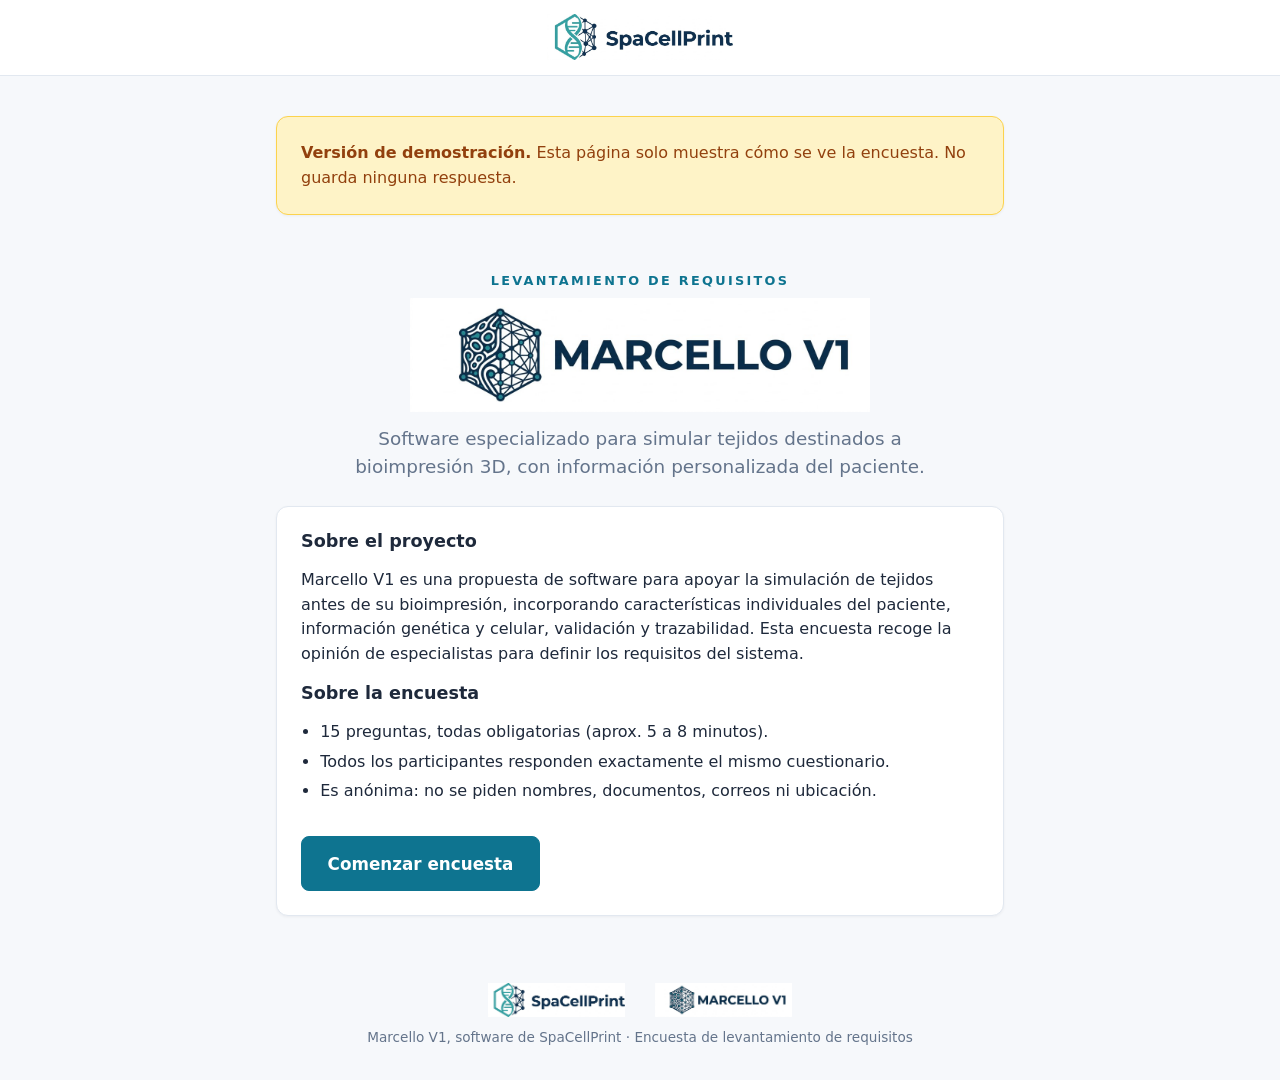
<file: docs/index.html>
<!doctype html>
<html lang="es">
<head>
  <meta charset="utf-8">
  <meta name="viewport" content="width=device-width, initial-scale=1">
  <title>Marcello V1 — Demostración</title>
  <link rel="icon" href="assets/favicon.svg" type="image/svg+xml">
  <link rel="stylesheet" href="css/common.css">
  <link rel="stylesheet" href="css/public.css">
</head>
<body class="public">
  <header class="site-header"><a href="/" aria-label="Inicio"><img class="brand-company" src="assets/spacellprint-logo.jpg" alt="SpaCellPrint" width="1200" height="298"></a></header>
  <main>
    <p class="card demo-note"><strong>Versión de demostración.</strong> Esta página solo muestra cómo se ve la encuesta. No guarda ninguna respuesta.</p>
    <section id="landing">
      <div class="hero">
        <p class="eyebrow">Levantamiento de requisitos</p>
        <h1><img class="brand-product" src="assets/marcello-v1-logo.jpg" alt="MARCELLO V1" width="1200" height="298"></h1>
        <p class="lead">Software especializado para simular tejidos destinados a bioimpresión 3D, con información personalizada del paciente.</p>
      </div>
      <div class="card">
        <h2>Sobre el proyecto</h2>
        <p>Marcello V1 es una propuesta de software para apoyar la simulación de tejidos antes de su bioimpresión, incorporando características individuales del paciente, información genética y celular, validación y trazabilidad. Esta encuesta recoge la opinión de especialistas para definir los requisitos del sistema.</p>
        <h2>Sobre la encuesta</h2>
        <ul class="checks">
          <li>15 preguntas, todas obligatorias (aprox. 5 a 8 minutos).</li>
          <li>Todos los participantes responden exactamente el mismo cuestionario.</li>
          <li>Es anónima: no se piden nombres, documentos, correos ni ubicación.</li>
        </ul>
        <button id="start" class="btn primary big" type="button">Comenzar encuesta</button>
      </div>
    </section>
    <section id="survey" hidden><div id="app" class="card" aria-live="polite"></div></section>
    <noscript><p class="card">Esta encuesta requiere JavaScript habilitado.</p></noscript>
  </main>
  <footer class="site-footer">
    <img src="assets/spacellprint-logo.jpg" alt="SpaCellPrint" width="1200" height="298">
    <img src="assets/marcello-v1-logo.jpg" alt="Marcello V1" width="1200" height="298">
    <p>Marcello V1, software de SpaCellPrint · Encuesta de levantamiento de requisitos</p>
  </footer>
  <script src="js/dom.js?v=2"></script>
  <script src="js/survey.js?v=2"></script>
</body>
</html>
</file>
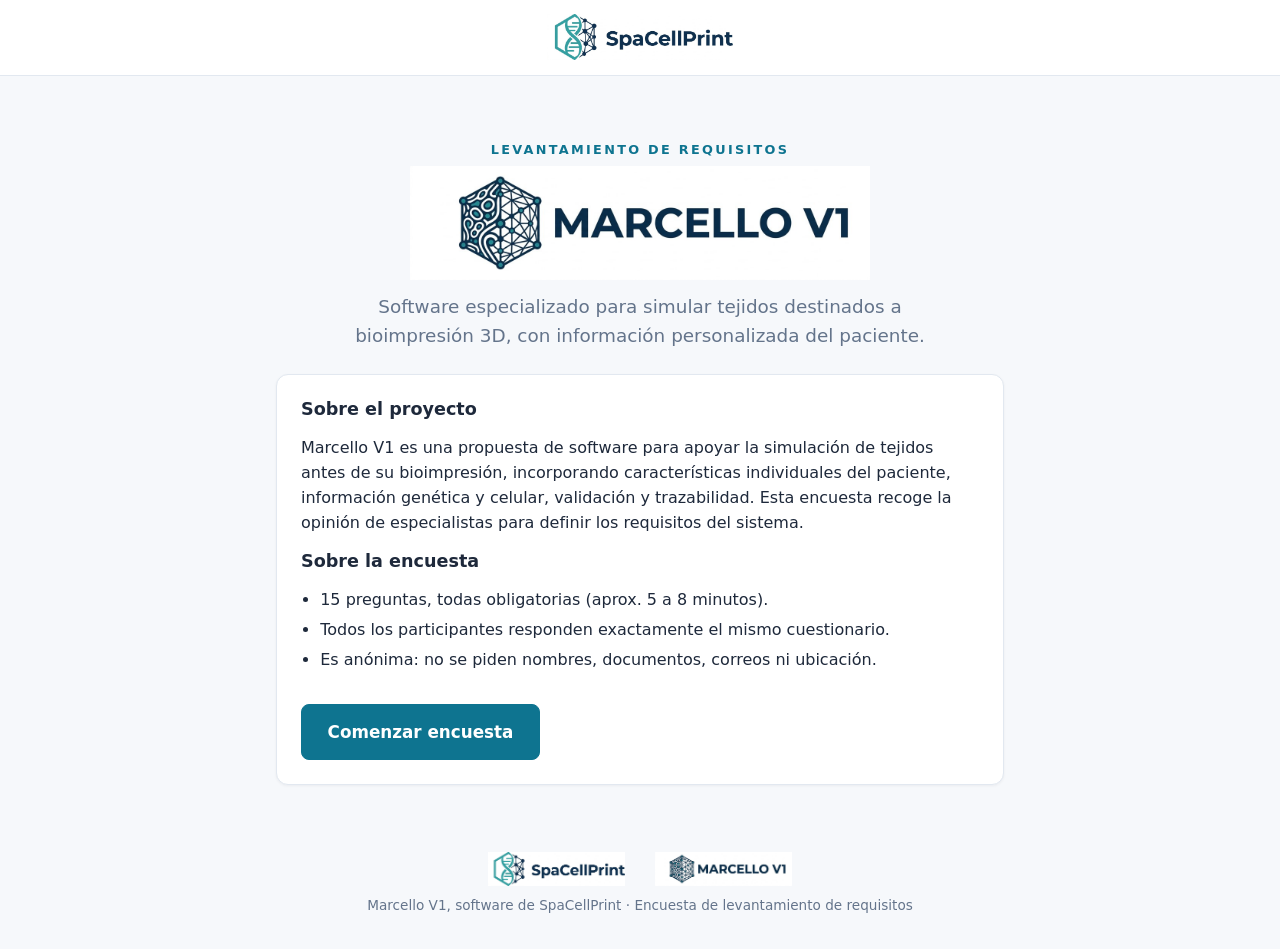
<file: app/templates/index.html>
<!doctype html>
<html lang="es">
<head>
  <meta charset="utf-8">
  <meta name="viewport" content="width=device-width, initial-scale=1">
  <title>{{ title }}</title>
  <link rel="icon" href="/static/assets/favicon.svg" type="image/svg+xml">
  <link rel="stylesheet" href="/static/css/common.css">
  <link rel="stylesheet" href="/static/css/public.css">
</head>
<body class="public">
  <header class="site-header"><a href="/" aria-label="Inicio"><img class="brand-company" src="/static/assets/spacellprint-logo.jpg" alt="SpaCellPrint" width="1200" height="298"></a></header>
  <main>
    <section id="landing">
      <div class="hero">
        <p class="eyebrow">Levantamiento de requisitos</p>
        <h1><img class="brand-product" src="/static/assets/marcello-v1-logo.jpg" alt="MARCELLO V1" width="1200" height="298"></h1>
        <p class="lead">Software especializado para simular tejidos destinados a bioimpresión 3D, con información personalizada del paciente.</p>
      </div>
      <div class="card">
        <h2>Sobre el proyecto</h2>
        <p>Marcello V1 es una propuesta de software para apoyar la simulación de tejidos antes de su bioimpresión, incorporando características individuales del paciente, información genética y celular, validación y trazabilidad. Esta encuesta recoge la opinión de especialistas para definir los requisitos del sistema.</p>
        <h2>Sobre la encuesta</h2>
        <ul class="checks">
          <li>15 preguntas, todas obligatorias (aprox. 5 a 8 minutos).</li>
          <li>Todos los participantes responden exactamente el mismo cuestionario.</li>
          <li>Es anónima: no se piden nombres, documentos, correos ni ubicación.</li>
        </ul>
        <button id="start" class="btn primary big" type="button">Comenzar encuesta</button>
      </div>
    </section>
    <section id="survey" hidden><div id="app" class="card" aria-live="polite"></div></section>
    <noscript><p class="card">Esta encuesta requiere JavaScript habilitado.</p></noscript>
  </main>
  <footer class="site-footer">
    <img src="/static/assets/spacellprint-logo.jpg" alt="SpaCellPrint" width="1200" height="298">
    <img src="/static/assets/marcello-v1-logo.jpg" alt="Marcello V1" width="1200" height="298">
    <p>Marcello V1, software de SpaCellPrint · Encuesta de levantamiento de requisitos</p>
  </footer>
  <script src="/static/js/dom.js?v=2"></script>
  <script src="/static/js/survey.js?v=2"></script>
</body>
</html>
</file>
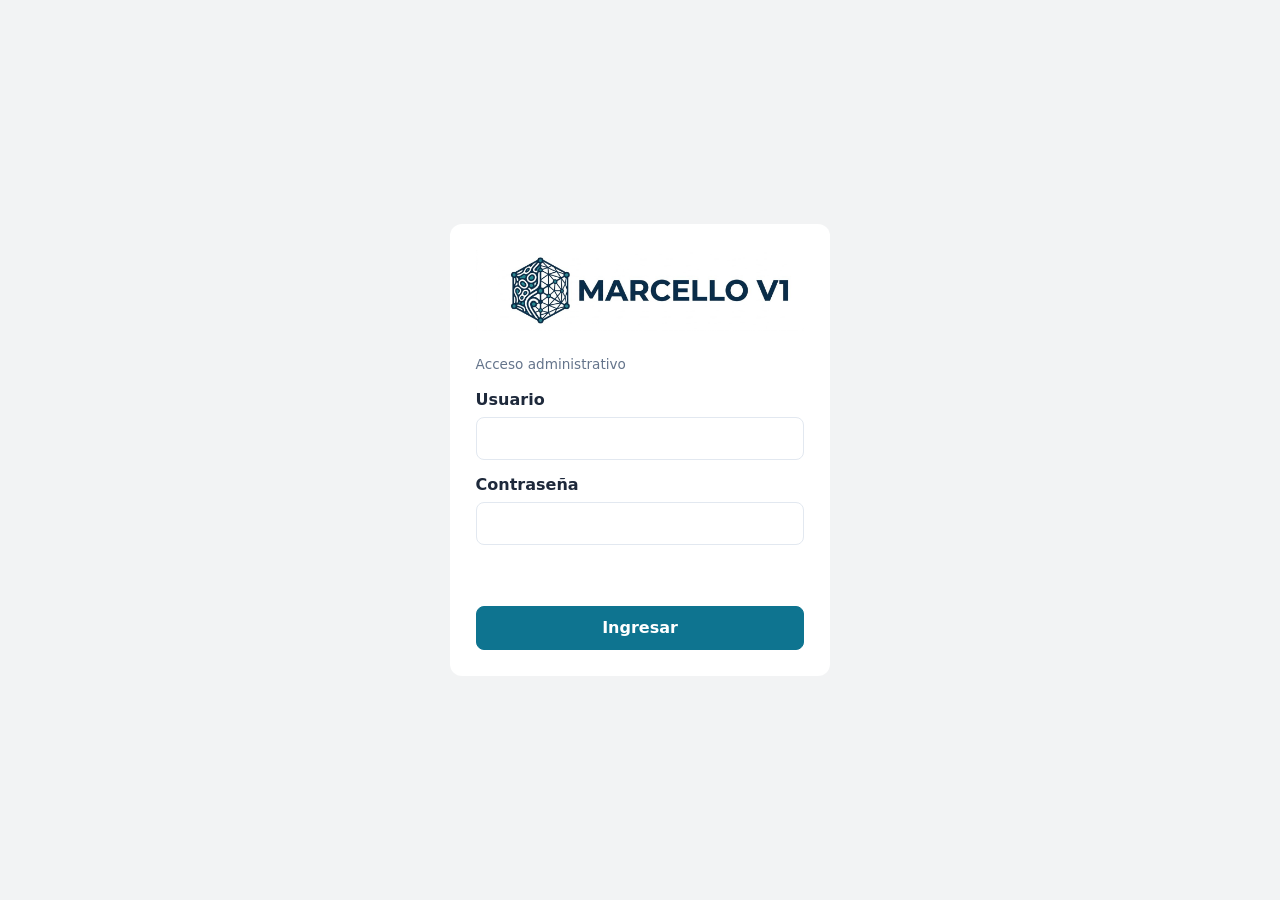
<file: app/templates/login.html>
<!doctype html>
<html lang="es">
<head>
  <meta charset="utf-8">
  <meta name="viewport" content="width=device-width, initial-scale=1">
  <meta name="robots" content="noindex">
  <title>Marcello V1 · Administración</title>
  <link rel="icon" href="/static/assets/favicon.svg" type="image/svg+xml">
  <link rel="stylesheet" href="/static/css/common.css">
  <link rel="stylesheet" href="/static/css/admin.css">
</head>
<body class="admin login-body">
  <form id="login" class="login-card" novalidate>
    <img class="login-logo" src="/static/assets/marcello-v1-logo.jpg" alt="Marcello V1" width="1200" height="298">
    <p class="hint">Acceso administrativo</p>
    <label>Usuario <input id="username" autocomplete="username" required maxlength="100"></label>
    <label>Contraseña <input id="password" type="password" autocomplete="current-password" required maxlength="128"></label>
    <p id="error" class="error" role="alert"></p>
    <button class="btn primary" type="submit">Ingresar</button>
  </form>
  <script src="/static/js/login.js"></script>
</body>
</html>
</file>
<file: docs/css/common.css>
:root{--bg:#f6f8fb;--card:#fff;--ink:#1e293b;--muted:#64748b;--line:#e2e8f0;--primary:#0e7490;--primary-d:#155e75;--accent:#14b8a6;--danger:#b91c1c;--radius:12px}
*{box-sizing:border-box}
body{margin:0;background:var(--bg);color:var(--ink);font:16px/1.55 system-ui,-apple-system,"Segoe UI",Roboto,Helvetica,Arial,sans-serif}
h1,h2,h3{line-height:1.2;margin:0 0 .6rem}
.logo{font-weight:800;letter-spacing:.14em;color:var(--ink);text-decoration:none}
.logo span{color:var(--primary);margin-left:.35em}
.btn{display:inline-block;border:1px solid var(--line);background:#fff;color:var(--ink);padding:.55rem 1rem;border-radius:8px;font:inherit;font-weight:600;cursor:pointer;text-decoration:none}
.btn:hover{border-color:var(--primary)}
.btn.primary{background:var(--primary);border-color:var(--primary);color:#fff}
.btn.primary:hover{background:var(--primary-d)}
.btn.big{padding:.85rem 1.6rem;font-size:1.05rem}
.btn[disabled]{opacity:.5;cursor:not-allowed}
.error{color:var(--danger);min-height:1.4em;margin:.4rem 0}
.sr-only{position:absolute;width:1px;height:1px;overflow:hidden;clip:rect(0 0 0 0)}
input,select{font:inherit;padding:.5rem .6rem;border:1px solid var(--line);border-radius:8px;background:#fff;color:var(--ink);max-width:100%}
:focus-visible{outline:3px solid #67e8f9;outline-offset:2px}
</file>
<file: docs/css/public.css>
.site-header{display:flex;justify-content:center;padding:.9rem 1.2rem;border-bottom:1px solid var(--line);background:#fff}
.brand-company{height:46px;width:auto;display:block}
.brand-product{width:min(460px,88vw);height:auto;display:block;margin:0 auto}
main{max-width:760px;margin:0 auto;padding:1.5rem 1rem 3rem}
.hero{text-align:center;padding:2.5rem 0 1.5rem}
.hero h1{margin:.4rem 0 0}
.eyebrow{text-transform:uppercase;letter-spacing:.18em;color:var(--primary);font-weight:700;font-size:.8rem;margin:0}
.lead{color:var(--muted);font-size:1.15rem;max-width:36rem;margin:.8rem auto 0}
.card{background:var(--card);border:1px solid var(--line);border-radius:var(--radius);padding:1.5rem;box-shadow:0 1px 3px rgba(15,23,42,.05)}
.card h2{font-size:1.1rem;margin-top:1rem}.card h2:first-child{margin-top:0}
.checks{padding-left:1.2rem}.checks li{margin:.3rem 0}
#start{margin-top:1rem}
.progress{height:8px;background:var(--line);border-radius:99px;overflow:hidden;margin:.4rem 0 1.2rem}
.progress>div{height:100%;background:linear-gradient(90deg,var(--primary),var(--accent));width:0}
.step-label{color:var(--muted);font-size:.9rem;margin:0}
.q-title{font-size:1.25rem;margin:.2rem 0 1rem;outline:none}
.options{border:0;padding:0;margin:0;display:grid;gap:.6rem}
.option{display:flex;gap:.7rem;align-items:flex-start;border:1px solid var(--line);border-radius:10px;padding:.7rem .9rem;cursor:pointer;background:#fff}
.option:hover{border-color:var(--primary)}
.option:has(input:checked){border-color:var(--primary);background:#ecfeff}
.option input{margin-top:.3rem;accent-color:var(--primary)}
.nav{display:flex;justify-content:space-between;gap:.6rem;margin-top:1.2rem}
.loc-grid{display:grid;gap:.9rem}
.loc-grid label{display:grid;gap:.3rem;font-weight:600}
.summary dl{margin:0}.summary dt{font-weight:700;margin-top:.9rem}.summary dd{margin:.2rem 0 0;color:var(--muted)}
.summary .edit{font-size:.85rem;padding:.2rem .6rem;margin-left:.5rem}
.done{text-align:center}.done .ref{font-family:ui-monospace,monospace;background:var(--bg);padding:.3rem .6rem;border-radius:6px;word-break:break-all}
.site-footer{text-align:center;color:var(--muted);font-size:.85rem;padding:1.2rem 1rem 2rem}
.site-footer img{height:34px;width:auto;margin:0 .8rem;vertical-align:middle}
.site-footer p{margin:.6rem 0 0}
@media(min-width:640px){.likert{grid-template-columns:repeat(5,1fr)}.likert .option{flex-direction:column;align-items:center;text-align:center}}

.demo-note{margin-bottom:1rem;background:#fef3c7;border-color:#fcd34d;color:#92400e}
</file>
<file: static/css/common.css>
:root{--bg:#f6f8fb;--card:#fff;--ink:#1e293b;--muted:#64748b;--line:#e2e8f0;--primary:#0e7490;--primary-d:#155e75;--accent:#14b8a6;--danger:#b91c1c;--radius:12px}
*{box-sizing:border-box}
body{margin:0;background:var(--bg);color:var(--ink);font:16px/1.55 system-ui,-apple-system,"Segoe UI",Roboto,Helvetica,Arial,sans-serif}
h1,h2,h3{line-height:1.2;margin:0 0 .6rem}
.logo{font-weight:800;letter-spacing:.14em;color:var(--ink);text-decoration:none}
.logo span{color:var(--primary);margin-left:.35em}
.btn{display:inline-block;border:1px solid var(--line);background:#fff;color:var(--ink);padding:.55rem 1rem;border-radius:8px;font:inherit;font-weight:600;cursor:pointer;text-decoration:none}
.btn:hover{border-color:var(--primary)}
.btn.primary{background:var(--primary);border-color:var(--primary);color:#fff}
.btn.primary:hover{background:var(--primary-d)}
.btn.big{padding:.85rem 1.6rem;font-size:1.05rem}
.btn[disabled]{opacity:.5;cursor:not-allowed}
.error{color:var(--danger);min-height:1.4em;margin:.4rem 0}
.sr-only{position:absolute;width:1px;height:1px;overflow:hidden;clip:rect(0 0 0 0)}
input,select{font:inherit;padding:.5rem .6rem;border:1px solid var(--line);border-radius:8px;background:#fff;color:var(--ink);max-width:100%}
:focus-visible{outline:3px solid #67e8f9;outline-offset:2px}
</file>
<file: static/css/public.css>
.site-header{display:flex;justify-content:center;padding:.9rem 1.2rem;border-bottom:1px solid var(--line);background:#fff}
.brand-company{height:46px;width:auto;display:block}
.brand-product{width:min(460px,88vw);height:auto;display:block;margin:0 auto}
main{max-width:760px;margin:0 auto;padding:1.5rem 1rem 3rem}
.hero{text-align:center;padding:2.5rem 0 1.5rem}
.hero h1{margin:.4rem 0 0}
.eyebrow{text-transform:uppercase;letter-spacing:.18em;color:var(--primary);font-weight:700;font-size:.8rem;margin:0}
.lead{color:var(--muted);font-size:1.15rem;max-width:36rem;margin:.8rem auto 0}
.card{background:var(--card);border:1px solid var(--line);border-radius:var(--radius);padding:1.5rem;box-shadow:0 1px 3px rgba(15,23,42,.05)}
.card h2{font-size:1.1rem;margin-top:1rem}.card h2:first-child{margin-top:0}
.checks{padding-left:1.2rem}.checks li{margin:.3rem 0}
#start{margin-top:1rem}
.progress{height:8px;background:var(--line);border-radius:99px;overflow:hidden;margin:.4rem 0 1.2rem}
.progress>div{height:100%;background:linear-gradient(90deg,var(--primary),var(--accent));width:0}
.step-label{color:var(--muted);font-size:.9rem;margin:0}
.q-title{font-size:1.25rem;margin:.2rem 0 1rem;outline:none}
.options{border:0;padding:0;margin:0;display:grid;gap:.6rem}
.option{display:flex;gap:.7rem;align-items:flex-start;border:1px solid var(--line);border-radius:10px;padding:.7rem .9rem;cursor:pointer;background:#fff}
.option:hover{border-color:var(--primary)}
.option:has(input:checked){border-color:var(--primary);background:#ecfeff}
.option input{margin-top:.3rem;accent-color:var(--primary)}
.nav{display:flex;justify-content:space-between;gap:.6rem;margin-top:1.2rem}
.loc-grid{display:grid;gap:.9rem}
.loc-grid label{display:grid;gap:.3rem;font-weight:600}
.summary dl{margin:0}.summary dt{font-weight:700;margin-top:.9rem}.summary dd{margin:.2rem 0 0;color:var(--muted)}
.summary .edit{font-size:.85rem;padding:.2rem .6rem;margin-left:.5rem}
.done{text-align:center}.done .ref{font-family:ui-monospace,monospace;background:var(--bg);padding:.3rem .6rem;border-radius:6px;word-break:break-all}
.site-footer{text-align:center;color:var(--muted);font-size:.85rem;padding:1.2rem 1rem 2rem}
.site-footer img{height:34px;width:auto;margin:0 .8rem;vertical-align:middle}
.site-footer p{margin:.6rem 0 0}
@media(min-width:640px){.likert{grid-template-columns:repeat(5,1fr)}.likert .option{flex-direction:column;align-items:center;text-align:center}}
</file>
<file: static/css/admin.css>
body.admin{background:#0f172a0d}
.admin-bar{display:flex;gap:1rem;align-items:center;flex-wrap:wrap;background:#0f172a;color:#e2e8f0;padding:.8rem 1.2rem}
.admin-bar .logo{color:#fff;margin-right:auto}.admin-bar .logo span{color:#5eead4}
.admin-bar .toggle{font-size:.9rem}.admin-bar .btn{background:transparent;color:#e2e8f0;border-color:#475569}
.admin-main{max-width:1280px;margin:0 auto;padding:1.2rem}
.kpis{display:grid;grid-template-columns:repeat(auto-fit,minmax(170px,1fr));gap:1rem;margin-bottom:1rem}
.kpi{background:#fff;border:1px solid var(--line);border-left:4px solid var(--primary);border-radius:var(--radius);padding:1rem}
.kpi b{display:block;font-size:1.9rem}.kpi span{color:var(--muted);font-size:.85rem}
.panel{background:#fff;border:1px solid var(--line);border-radius:var(--radius);padding:1.1rem;margin-bottom:1rem}
.panel h2{font-size:1.05rem}.panel h3{font-size:.85rem;color:var(--muted);margin:.8rem 0 .3rem;text-transform:uppercase;letter-spacing:.06em}
.grid{display:grid;grid-template-columns:repeat(auto-fit,minmax(380px,1fr));gap:1rem}.grid .panel{margin:0}.grid .wide{grid-column:1/-1}
.exports{display:flex;gap:.7rem;flex-wrap:wrap;align-items:center}
.btn-group{display:inline-flex;gap:.4rem;align-items:center;border:1px solid var(--line);border-radius:10px;padding:.25rem .5rem;font-weight:600}
.hint{color:var(--muted);font-size:.85rem;margin:.6rem 0 0}
.bar-row{display:grid;grid-template-columns:minmax(120px,42%) 1fr 56px;gap:.5rem;align-items:center;font-size:.85rem;margin:.28rem 0}
.bar-row .lbl{overflow:hidden;text-overflow:ellipsis}.bar-row .val{text-align:right;font-variant-numeric:tabular-nums}
.track{background:var(--line);height:12px;border-radius:99px;overflow:hidden}.fill{background:var(--primary);height:100%;width:0}
.multi{display:grid;grid-template-columns:repeat(auto-fit,minmax(340px,1fr));gap:1.2rem}
svg.chart{width:100%;height:auto}svg .bar{fill:var(--primary)}svg text{font-size:10px;fill:#475569}
.filters{display:flex;gap:.5rem;flex-wrap:wrap;margin-bottom:.8rem;align-items:center}.filters label{font-size:.85rem;display:flex;gap:.3rem;align-items:center}
.table-wrap{overflow-x:auto}table{width:100%;border-collapse:collapse;font-size:.9rem}
th,td{text-align:left;padding:.5rem .6rem;border-bottom:1px solid var(--line);white-space:nowrap}th{background:#f1f5f9}
.badge{background:#fef3c7;color:#92400e;border-radius:99px;padding:.05rem .5rem;font-size:.72rem;margin-left:.4rem}
.pager{display:flex;gap:1rem;align-items:center;justify-content:center;margin-top:.8rem}
dialog{border:0;border-radius:var(--radius);max-width:720px;width:calc(100% - 2rem);padding:1.4rem;box-shadow:0 20px 50px rgba(0,0,0,.3)}
dialog::backdrop{background:rgba(15,23,42,.55)}dialog h4{margin:.8rem 0 .2rem}dialog ul{margin:.2rem 0;padding-left:1.2rem}
.login-body{display:grid;place-items:center;min-height:100vh;background:#0f172a}
.login-card{background:#fff;border-radius:var(--radius);padding:1.6rem;width:min(380px,92vw);display:grid;gap:.8rem}
.login-card label{display:grid;gap:.3rem;font-weight:600}

.brandbar{display:flex;align-items:center;gap:.8rem;margin-right:auto;flex-wrap:wrap}
.brandbar img{height:34px;width:auto;background:#fff;border-radius:8px;padding:2px 8px}
.brandbar b{color:#fff;letter-spacing:.04em}
.login-logo{width:100%;height:auto}
</file>
